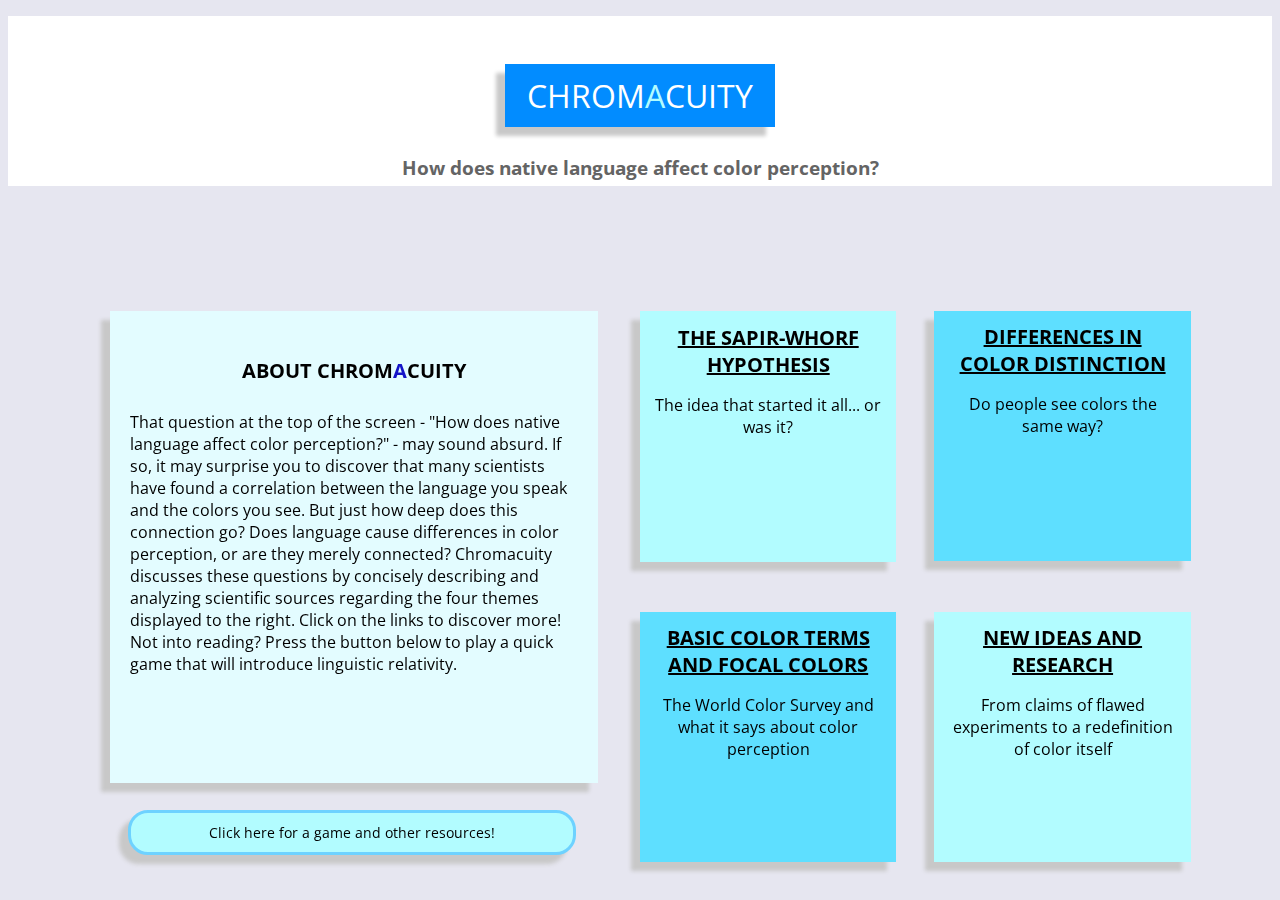
<file: index.html>
<!DOCTYPE html>
<html lang="en">
	<head>
		<meta charset=utf-8>
		<title>Chromacuity</title>
    <link href="https://fonts.googleapis.com/css?family=Open+Sans&display=swap" rel="stylesheet">
		<link rel="stylesheet" type="text/css" href="/css/main.css">
		<link rel="icon" type="image/png" href="favicon.ico">
	</head>
	<body>
		<div id="indexTitleBar">
		    <p class="whiteSpace">hehe you can't see me</p>
			<button onclick="window.location.href='index.html'" class="indexTitleButton">CHROM<span class="middleA">A</span>CUITY</button>
		    <h3 class="indexQuestion">How does native language affect color perception?</h3>
		</div>
		<div id="about">
			<h4>ABOUT CHROM<span id="middleAAbout">A</span>CUITY</h4>
		    <p>That question at the top of the screen - "How does native language affect color perception?" - may sound absurd. If so, it may surprise you to discover that many scientists have found a correlation between the language you speak and the colors you see. But just how deep does this connection go? Does language cause differences in color perception, or are they merely connected? Chromacuity discusses these questions by concisely describing and analyzing scientific sources regarding the four themes displayed to the right. Click on the links to discover more! Not into reading? Press the button below to play a quick game that will introduce linguistic relativity.</p>
		</div>
		<div>
			<div class="themeOne clickable">
				<a href="themeone.html" class="titleLink">THE SAPIR-WHORF HYPOTHESIS</a>
				<p>The idea that started it all... or was it?</p>
			</div>
		    <div class="themeTwo clickable">
				<a href="themetwo.html" class="titleLink">DIFFERENCES IN COLOR DISTINCTION</a>
				<p>Do people see colors the same way?</p>
		    </div>
		    <div class="themeThree clickable">
				<a href="themethree.html" class="titleLink">BASIC COLOR TERMS AND FOCAL COLORS</a>
				<p>The World Color Survey and what it says about color perception</p>
			</div>
		    <div class="themeFour clickable">
				<a href="themefour.html" class="titleLink">NEW IDEAS AND RESEARCH</a>
				<p>From claims of flawed experiments to a redefinition of color itself</p>
		    </div>
		</div>
		<button onclick="window.location.href='game.html'" id="gameButton" class="clickable">Click here for a game and other resources!</button>
	</body>
</html>
</file>
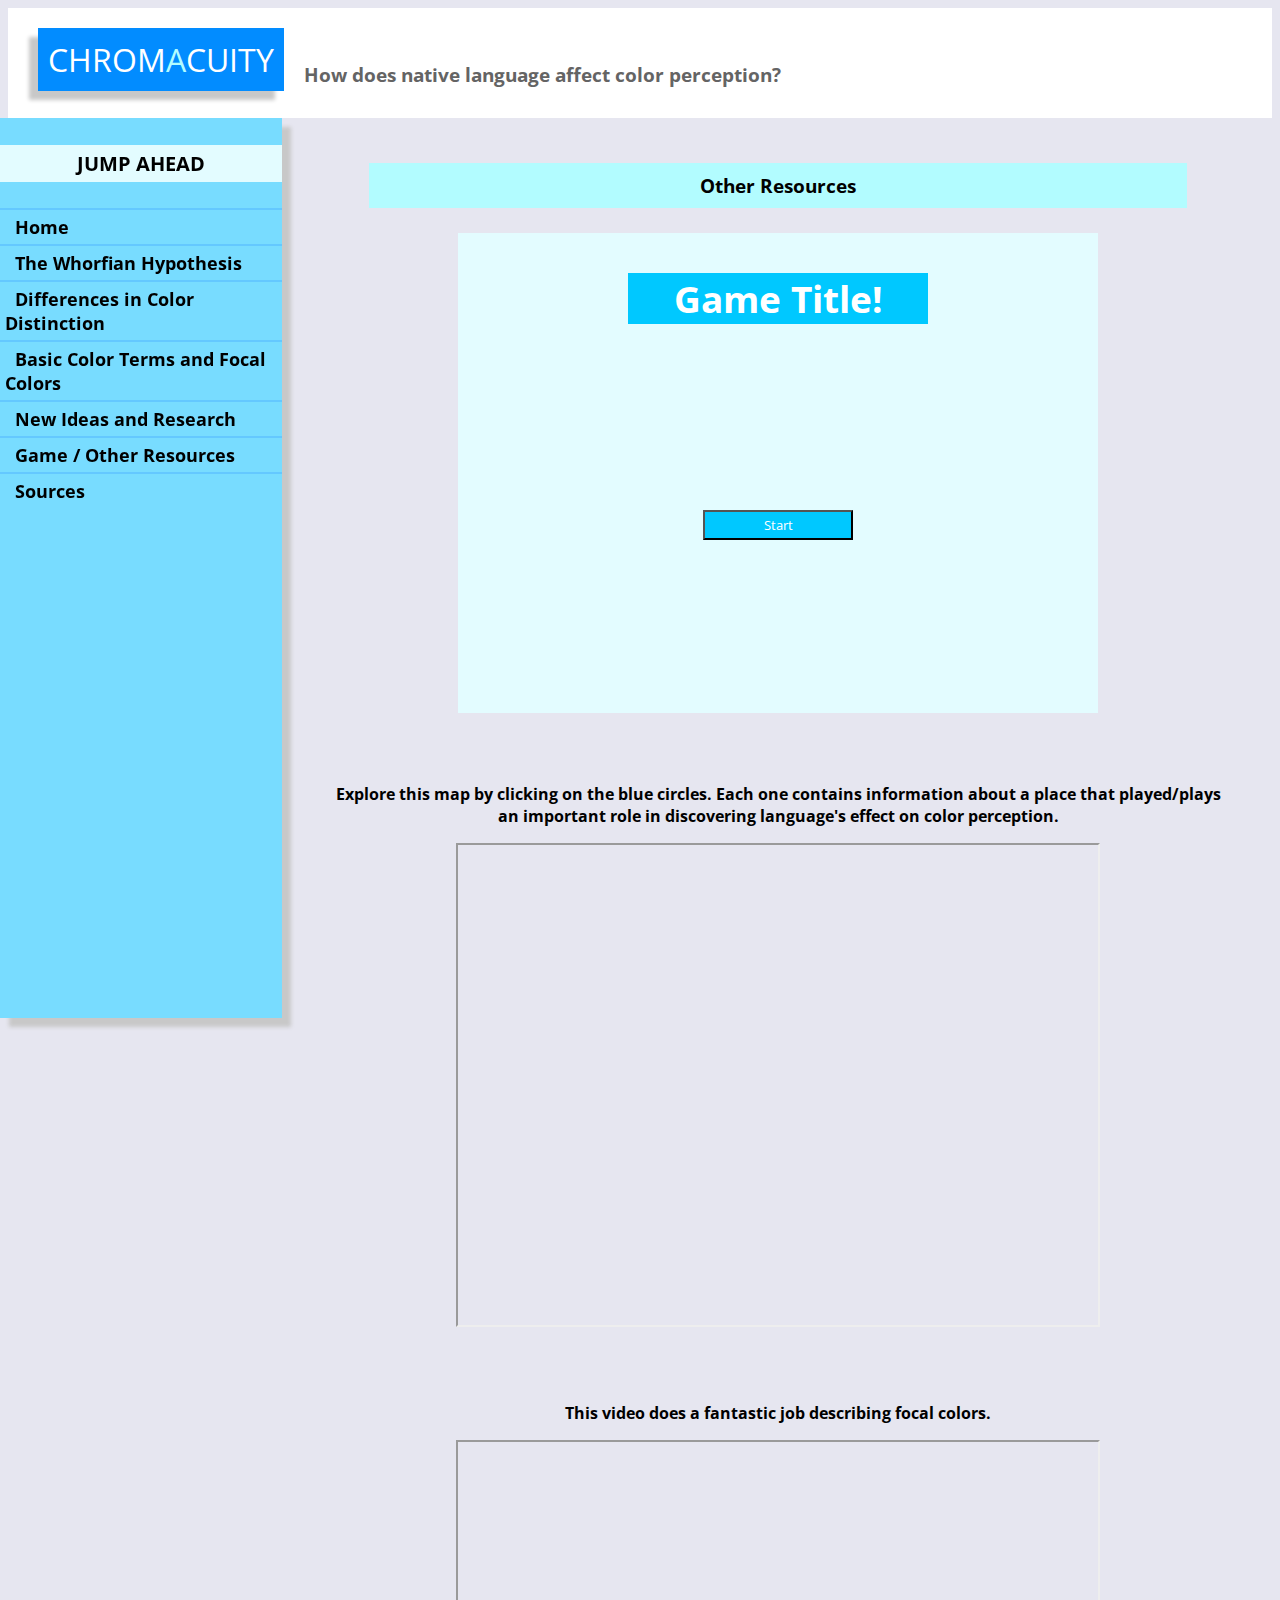
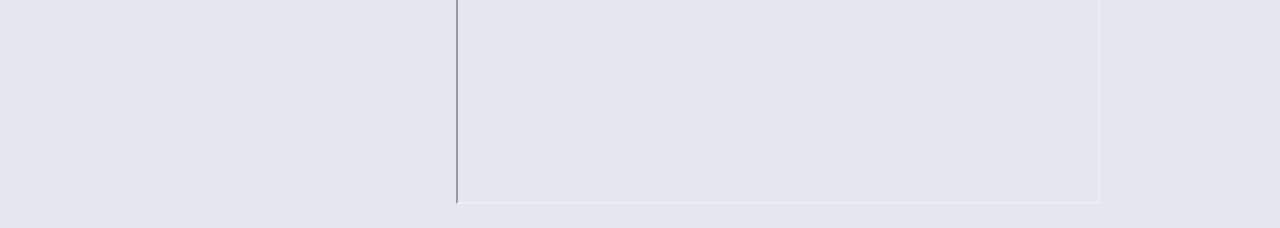
<file: game.html>
<!DOCTYPE html>
<html lang="en">
	<head>
		<meta charset=utf-8>
		<title>Game | Chromacuity</title>
    <link href="https://fonts.googleapis.com/css?family=Open+Sans&display=swap" rel="stylesheet">
		<link rel="stylesheet" type="text/css" href="/css/main.css">
		<link rel="stylesheet" type="text/css" href="/css/javascript.css">
		<link rel="icon" type="image/png" href="favicon.ico">
	</head>
  <body>
		<div class="titleBar">
				<button onclick="window.location.href='index.html'" class="titleButton">CHROM<span class="middleA">A</span>CUITY</button>
				<h3 class="question"><br>How does native language affect color perception?</h3>
		</div>
		<div class="sidebar">
        <h4 class="jumpahead">JUMP AHEAD</h4>
        <div class="navblock"><a href="index.html" class="navlink">Home</a></div>
        <div class="navblock"><a href="themeone.html" class="navlink">The Whorfian Hypothesis</a></div>
        <div class="navblock"><a href="themetwo.html" class="navlink">Differences in Color Distinction</a></div>
        <div class="navblock"><a href="themethree.html" class="navlink">Basic Color Terms and Focal Colors</a></div>
        <div class="navblock"><a href="themefour.html" class="navlink">New Ideas and Research</a></div>
        <div class="navblock"><a href="game.html" class="navlink">Game / Other Resources</a></div>
        <div class="navblock"><a href="sources.html" class="navlink">Sources</a></div>
    </div>
		<div class="content">
			<h3 class="themehead">Other Resources<h3>
			<div id="gameBox"></div>
			<div class="embedbox">
				<p>Explore this map by clicking on the blue circles. Each one contains information about a place that played/plays an important role in discovering language's effect on color perception.</p>
				<iframe src="https://www.google.com/maps/d/embed?mid=1kuYXPV9MQ4YaTIZigRGTITQSUqz24VIh" width="640" height="480"></iframe>
				<p>This video does a fantastic job describing focal colors.</p>
				<iframe width="640" height="360" src="https://www.youtube.com/embed/gMqZR3pqMjg" allow="accelerometer; encrypted-media; gyroscope; picture-in-picture" allowfullscreen></iframe>
			</div>
		</div>

		<script>

			var gameBox = document.getElementById("gameBox");
				gameBox.style.textAlign = "center";
				gameBox.style.width = "640px";
				gameBox.style.height = "480px";

			var startBtn = document.createElement("button");
				startBtn.textContent = "Start";
				startBtn.style.backgroundColor = "rgb(0, 200, 255)";
				startBtn.style.color = "white";
				startBtn.style.width = "150px";
				startBtn.style.height = "30px";
				startBtn.style.position = "relative";
				startBtn.style.fontFamily = "inherit";
				startBtn.style.marginTop = "200px";

			var gameTitle = document.createElement("h1");
				gameTitle.textContent="Game Title!"
				gameTitle.style.backgroundColor = "rgb(0, 200, 255)";
				gameTitle.style.color = "white";
				gameTitle.style.width = "300px";
				gameTitle.style.position = "relative";
				gameTitle.style.left = (parseFloat(gameBox.style.width))/2 - (parseFloat(gameTitle.style.width))/2 + "px";
				gameTitle.style.top = "40px";

			/** Scene 1 Parts**/
				var instruct = document.createElement("p");
					instruct.textContent = "Which of the colors below is different from the rest?"
					instruct.style.paddingTop = "150px";
				var boxA1 = document.createElement("button");
					boxA1.className = "colorA";
					boxA1.style.left = "-30px";
				var boxA2 = document.createElement("button");
					boxA2.className = "colorA";
					boxA2.style.left = "-20px";
				var boxA3 = document.createElement("button");
					boxA3.className = "colorA";
					boxA3.style.left = "-10px";
				var boxA4 = document.createElement("button");
					boxA4.className = "colorA";
					boxA4.style.left = "0px";
				var boxA5 = document.createElement("button");
					boxA5.className = "deviantA";
					boxA5.style.left = "10px";
				var boxA6 = document.createElement("button");
					boxA6.className = "colorA";
					boxA6.style.left = "20px";
				var boxA7 = document.createElement("button");
					boxA7.className = "colorA";
					boxA7.style.left = "30px";

			var drawScene1 = function() {
				gameBox.appendChild(gameTitle);
				gameBox.appendChild(startBtn);
			};

			drawScene1();

			drawIncorrectScreenA = function() {
				instruct.remove();
				boxA1.remove();
				boxA2.remove();
				boxA3.remove();
				boxA4.remove();
				boxA5.remove();
				boxA6.remove();
				boxA7.remove();

				gameBox.style.backgroundColor = "red";
			};

			drawAnswerA = function() {
				instruct.remove();
				boxA1.remove();
				boxA2.remove();
				boxA3.remove();
				boxA4.remove();
				boxA5.remove();
				boxA6.remove();
				boxA7.remove();

				gameBox.style.backgroundColor = "green";
			};

			var drawQuestA = function() {
				gameTitle.remove();
				startBtn.remove();

				gameBox.appendChild(instruct)
				gameBox.appendChild(boxA1);
				gameBox.appendChild(boxA2);
				gameBox.appendChild(boxA3);
				gameBox.appendChild(boxA4);
				gameBox.appendChild(boxA5);
				gameBox.appendChild(boxA6);
				gameBox.appendChild(boxA7);
			};

			startBtn.addEventListener("click", drawQuestA);
			boxA1.addEventListener("click", drawIncorrectScreenA)
			boxA2.addEventListener("click", drawIncorrectScreenA)
			boxA3.addEventListener("click", drawIncorrectScreenA)
			boxA4.addEventListener("click", drawIncorrectScreenA)
			boxA5.addEventListener("click", drawAnswerA)
			boxA6.addEventListener("click", drawIncorrectScreenA)
			boxA7.addEventListener("click", drawIncorrectScreenA)

		</script>
	</body>
</html>
</file>
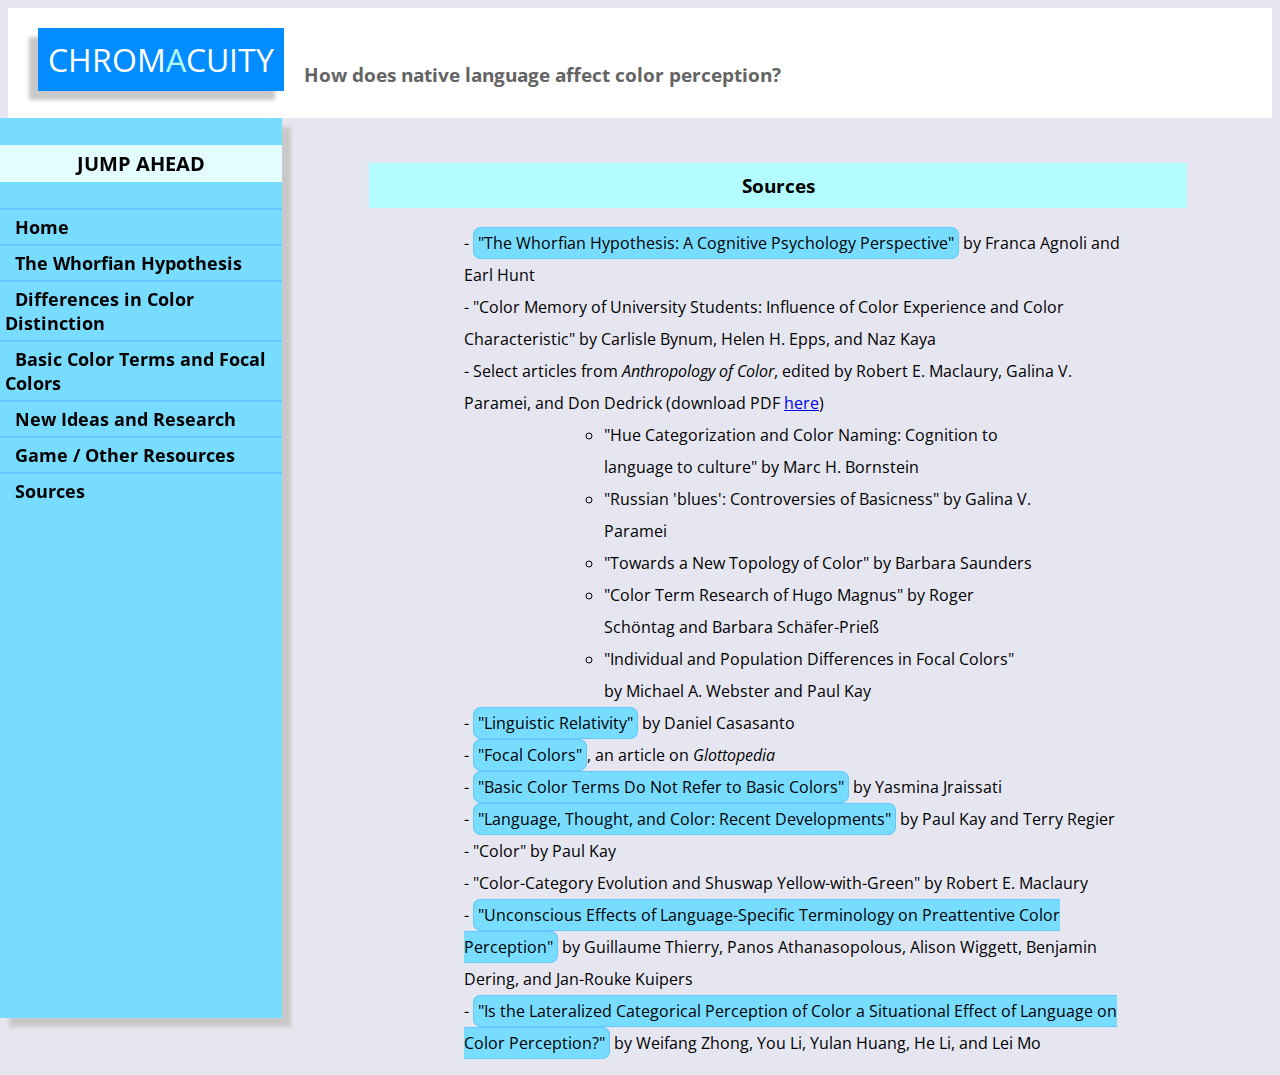
<file: sources.html>
<!DOCTYPE html>
<html lang="en">
  <head>
    <meta charset=utf-8>
    <title>Sources | Chromacuity</title>
    <link href="https://fonts.googleapis.com/css?family=Open+Sans&display=swap" rel="stylesheet">
    <link rel="stylesheet" type="text/css" href="/css/main.css">
  </head>
  <body>
    <div class="titleBar">
	    <button onclick="window.location.href='index.html'" class="titleButton">CHROM<span class="middleA">A</span>CUITY</button>
        <h3 class="question"><br>How does native language affect color perception?</h3>
	</div>
    <div class="sidebar">
        <h4 class="jumpahead">JUMP AHEAD</h4>
        <div class="navblock"><a href="index.html" class="navlink">Home</a></div>
        <div class="navblock"><a href="themeone.html" class="navlink">The Whorfian Hypothesis</a></div>
        <div class="navblock"><a href="themetwo.html" class="navlink">Differences in Color Distinction</a></div>
        <div class="navblock"><a href="themethree.html" class="navlink">Basic Color Terms and Focal Colors</a></div>
        <div class="navblock"><a href="themefour.html" class="navlink">New Ideas and Research</a></div>
        <div class="navblock"><a href="game.html" class="navlink">Game / Other Resources</a></div>
        <div class="navblock"><a href="sources.html" class="navlink">Sources</a></div>
    </div>
    <div class="content">
      <h3 class="themehead">Sources</h3>
      <ul id="srcList">
        <li class="srcLi"><a class="srcLink" target="_blank" href="http://www.linguisticsnetwork.com/wp-content/uploads/S-W-Hypothesis.compressed.pdf">"The Whorfian Hypothesis: A Cognitive Psychology Perspective"</a> by Franca Agnoli and Earl Hunt
        <li class="srcLi">"Color Memory of University Students: Influence of Color Experience and Color Characteristic" by Carlisle Bynum, Helen H. Epps, and Naz Kaya
        <li class="srcLi">Select articles from <em>Anthropology of Color</em>, edited by Robert E. Maclaury, Galina V. Paramei, and Don Dedrick (download PDF <a target="_blank" href="https://www.oapen.org/download?type=document&docid=643250#page=250">here</a>)
          <ul>
              <li>"Hue Categorization and Color Naming: Cognition to language to culture" by Marc H. Bornstein
              <li>"Russian 'blues': Controversies of Basicness" by Galina V. Paramei
              <li>"Towards a New Topology of Color" by Barbara Saunders
              <li>"Color Term Research of Hugo Magnus" by Roger Schöntag and Barbara Schäfer-Prieß
              <li>"Individual and Population Differences in Focal Colors" by Michael A. Webster and Paul Kay
          </ul>
        <li class="srcLi"><a class="srcLink" target="_blank" href="http://www.casasanto.com/papers/Casasanto_Linguistic_Relativity_Routledge_2016.pdf">"Linguistic Relativity"</a> by Daniel Casasanto
        <li class="srcLi"><a class="srcLink" target="_blank" href="http://www.glottopedia.org/index.php/Focal_Colors">"Focal Colors"</a>, an article on <em>Glottopedia</em>
        <li class="srcLi"><a class="srcLink" target="_blank" href="https://www.academia.edu/544411/Basic_color_terms_do_not_refer_to_basic_colors">"Basic Color Terms Do Not Refer to Basic Colors"</a> by Yasmina Jraissati
        <li class="srcLi"><a class="srcLink" target="_blank" href="https://pdfs.semanticscholar.org/e03a/36fc23bf9895d21344bb94766ec2c53dd885.pdf?_ga=2.71206352.1544496083.1543375428-1510073039.1543375428">"Language, Thought, and Color: Recent Developments"</a> by Paul Kay and Terry Regier
        <li class="srcLi">"Color" by Paul Kay
        <li class="srcLi">"Color-Category Evolution and Shuswap Yellow-with-Green" by Robert E. Maclaury
        <li class="srcLi"><a class="srcLink" target="_blank" href="http://www.pnas.org/content/pnas/early/2009/02/23/0811155106.full.pdf">"Unconscious Effects of Language-Specific Terminology on Preattentive Color Perception"</a> by Guillaume Thierry, Panos Athanasopolous, Alison Wiggett, Benjamin Dering, and Jan-Rouke Kuipers
        <li class="srcLi"><a class="srcLink" target="_blank" href="https://onlinelibrary.wiley.com/doi/epdf/10.1111/cogs.12493">"Is the Lateralized Categorical Perception of Color a Situational Effect of Language on Color Perception?"</a> by Weifang Zhong, You Li, Yulan Huang, He Li, and Lei Mo
      </ul>
    </div>
  </body>
</html>
</file>
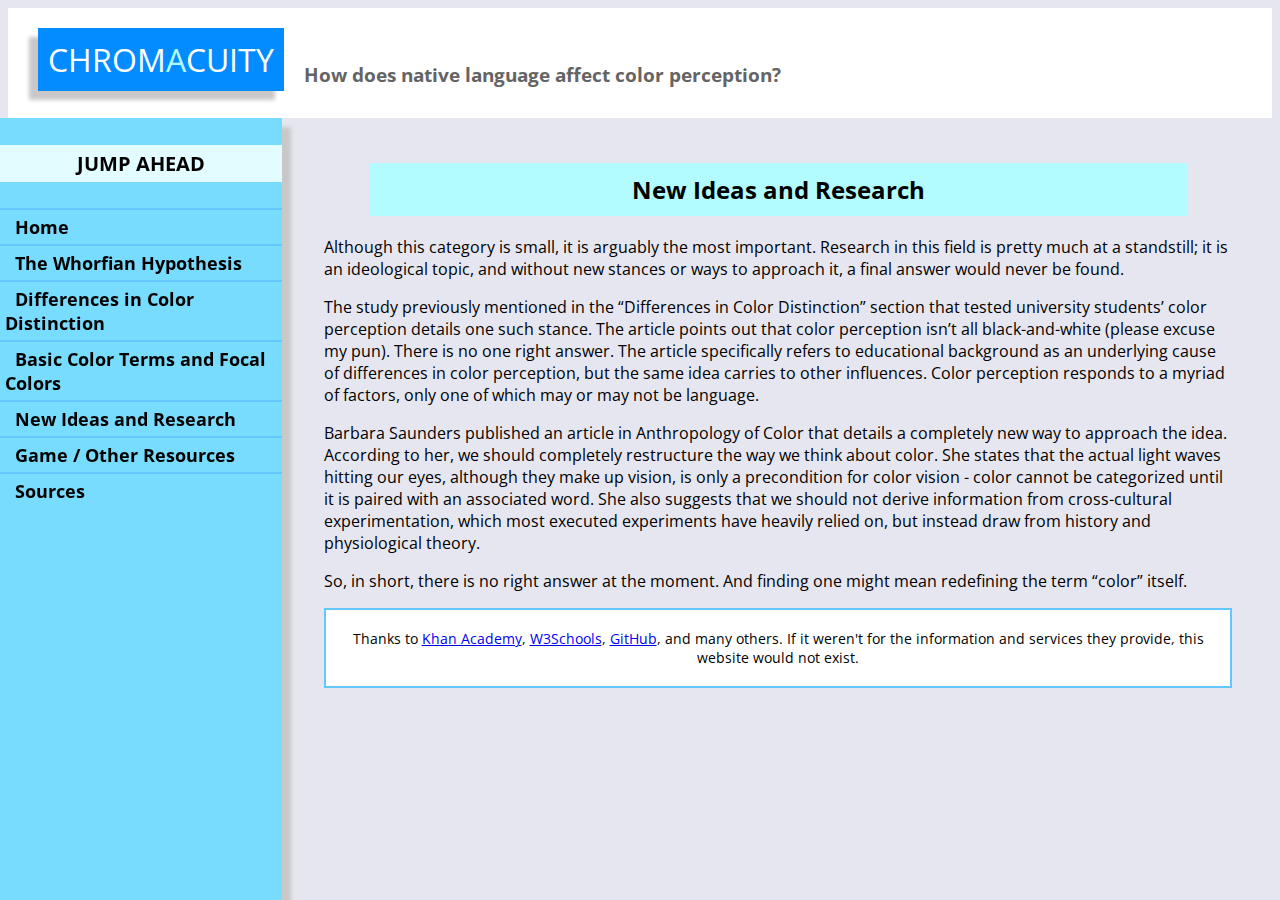
<file: themefour.html>
<!DOCTYPE html>
<html lang="en">
	<head>
	<meta charset=utf-8>
	<title>New Ideas and Research | Chromacuity</title>
	<link href="https://fonts.googleapis.com/css?family=Open+Sans&display=swap" rel="stylesheet">
	<link rel="stylesheet" type="text/css" href="/css/main.css">
	</head>
	<body>
		<div class="titleBar">
			<button onclick="window.location.href='index.html'" class="titleButton">CHROM<span class="middleA">A</span>CUITY</button>
			<h3 class="question"><br>How does native language affect color perception?</h3>
		</div>
		<div class="sidebar">
			<h4 class="jumpahead">JUMP AHEAD</h4>
			<div class="navblock"><a href="index.html" class="navlink">Home</a></div>
			<div class="navblock"><a href="themeone.html" class="navlink">The Whorfian Hypothesis</a></div>
			<div class="navblock"><a href="themetwo.html" class="navlink">Differences in Color Distinction</a></div>
			<div class="navblock"><a href="themethree.html" class="navlink">Basic Color Terms and Focal Colors</a></div>
			<div class="navblock"><a href="themefour.html" class="navlink">New Ideas and Research</a></div>
			<div class="navblock"><a href="game.html" class="navlink">Game / Other Resources</a></div>
			<div class="navblock"><a href="sources.html" class="navlink">Sources</a></div>
		</div>
		<div class="content">
			<h2 class="themehead">New Ideas and Research</h2>
			<p>Although this category is small, it is arguably the most important. Research in this field is pretty much at a standstill; it is an ideological topic, and without new stances or ways to approach it, a final answer would never be found.</p>
			<p>The study previously mentioned in the “Differences in Color Distinction” section that tested university students’ color perception details one such stance. The article points out that color perception isn’t all black-and-white (please excuse my pun). There is no one right answer. The article specifically refers to educational background as an underlying cause of differences in color perception, but the same idea carries to other influences. Color perception responds to a myriad of factors, only one of which may or may not be language.</p>
			<p>Barbara Saunders published an article in Anthropology of Color that details a completely new way to approach the idea. According to her, we should completely restructure the way we think about color. She states that the actual light waves hitting our eyes, although they make up vision, is only a precondition for color vision -  color cannot be categorized until it is paired with an associated word. She also suggests that we should not derive information from cross-cultural experimentation, which most executed experiments have heavily relied on, but instead draw from history and physiological theory.</p>
			<p>So, in short, there is no right answer at the moment. And finding one might mean redefining the term “color” itself.</p>
		</div>
		<div class="pageFooter">
			<p>Thanks to <a target="_blank" href="https://www.khanacademy.org/computing/computer-programming">Khan Academy</a>, <a target="_blank" href="https://www.w3schools.com/css/default.asp">W3Schools</a>, <a target="_blank" href="https://www.github.com">GitHub</a>, and many others. If it weren't for the information and services they provide, this website would not exist.</p>
		</div>
	</body>
</html>
</file>
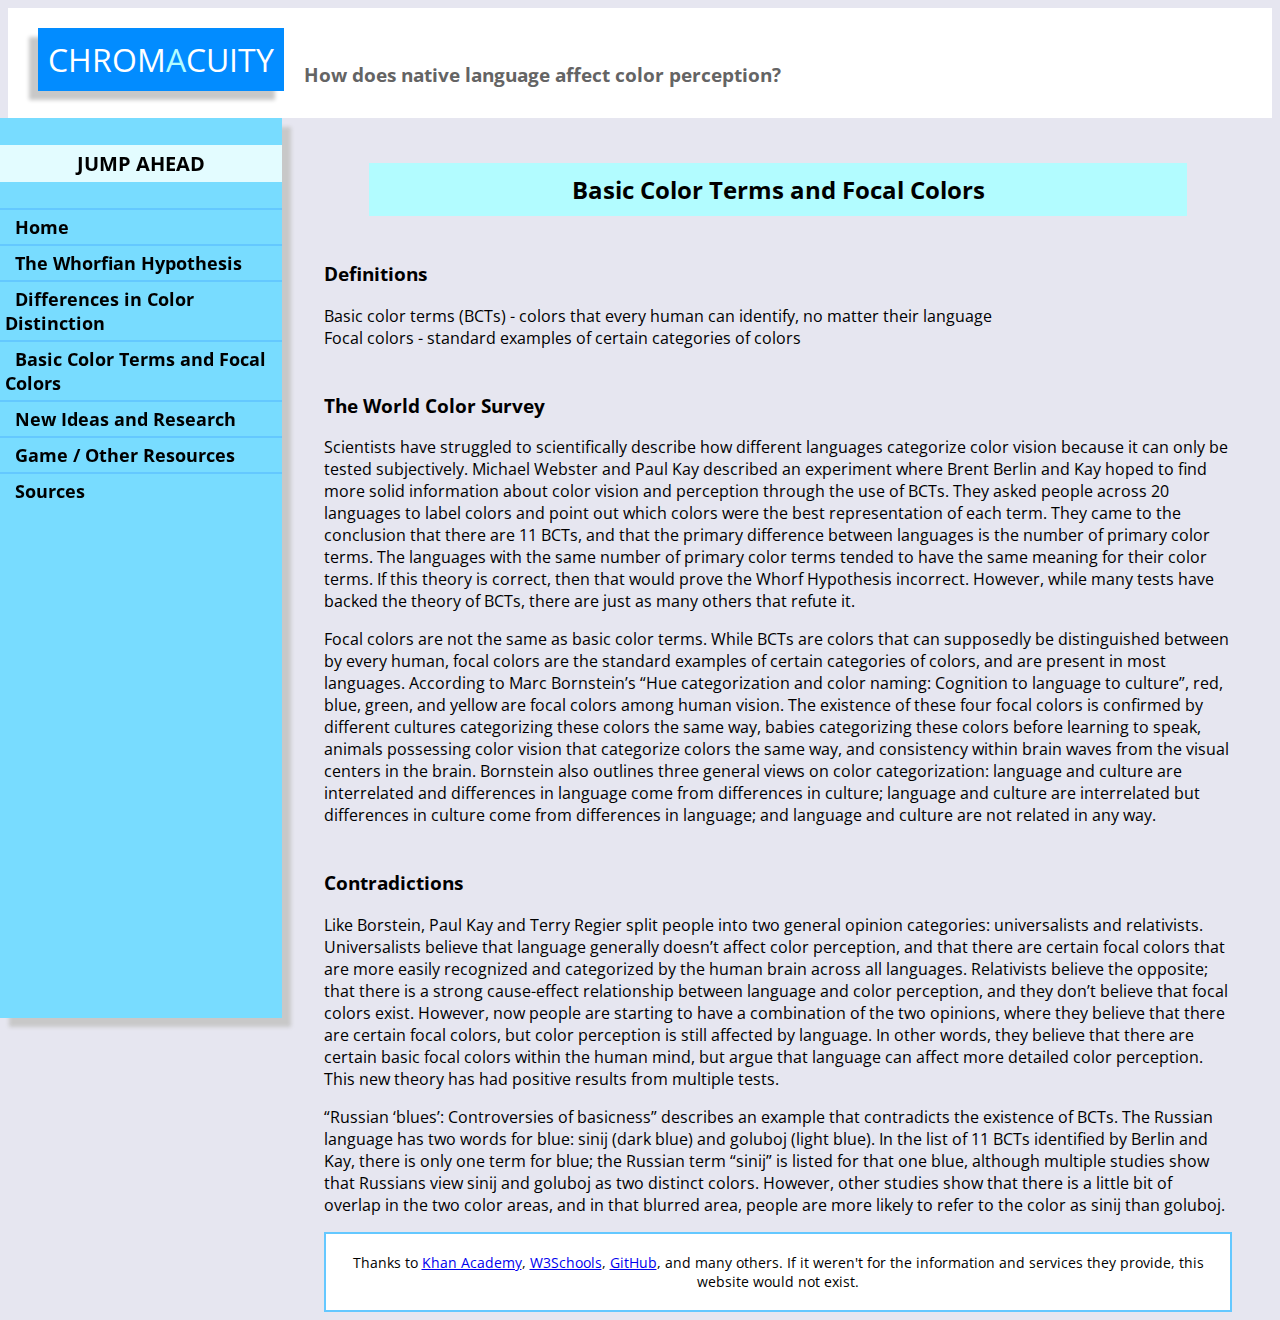
<file: themethree.html>
<!DOCTYPE html>
<html lang="en">
	<head>
	<meta charset=utf-8>
	<title>BCTs and Focal Colors | Chromacuity</title>
	<link href="https://fonts.googleapis.com/css?family=Open+Sans&display=swap" rel="stylesheet">
	<link rel="stylesheet" type="text/css" href="/css/main.css">
	</head>
	<body>
		<div class="titleBar">
			<button onclick="window.location.href='index.html'" class="titleButton">CHROM<span class="middleA">A</span>CUITY</button>
			<h3 class="question"><br>How does native language affect color perception?</h3>
		</div>
		<div class="sidebar">
			<h4 class="jumpahead">JUMP AHEAD</h4>
			<div class="navblock"><a href="index.html" class="navlink">Home</a></div>
			<div class="navblock"><a href="themeone.html" class="navlink">The Whorfian Hypothesis</a></div>
			<div class="navblock"><a href="themetwo.html" class="navlink">Differences in Color Distinction</a></div>
			<div class="navblock"><a href="themethree.html" class="navlink">Basic Color Terms and Focal Colors</a></div>
			<div class="navblock"><a href="themefour.html" class="navlink">New Ideas and Research</a></div>
			<div class="navblock"><a href="game.html" class="navlink">Game / Other Resources</a></div>
			<div class="navblock"><a href="sources.html" class="navlink">Sources</a></div>
		</div>
		<div class="content">
			<h2 class="themehead">Basic Color Terms and Focal Colors</h2>
			<h3><br>Definitions</h3>
			<p>Basic color terms (BCTs) - colors that every human can identify, no matter their language <br> Focal colors - standard examples of certain categories of colors</p>
			<h3><br>The World Color Survey</h3>
			<p>Scientists have struggled to scientifically describe how different languages categorize color vision because it can only be tested subjectively. Michael Webster and Paul Kay described an experiment where Brent Berlin and Kay hoped to find more solid information about color vision and perception through the use of BCTs.  They asked people across 20 languages to label colors and point out which colors were the best representation of each term. They came to the conclusion that there are 11 BCTs, and that the primary difference between languages is the number of primary color terms. The languages with the same number of primary color terms tended to have the same meaning for their color terms. If this theory is correct, then that would prove the Whorf Hypothesis incorrect. However, while many tests have backed the theory of BCTs, there are just as many others that refute it.
</p>
			<p>Focal colors are not the same as basic color terms. While BCTs are colors that can supposedly be distinguished between by every human, focal colors are the standard examples of certain categories of colors, and are present in most languages. According to Marc Bornstein’s “Hue categorization and color naming: Cognition to language to culture”, red, blue, green, and yellow are focal colors among human vision. The existence of these four focal colors is confirmed by different cultures categorizing these colors the same way, babies categorizing these colors before learning to speak, animals possessing color vision that categorize colors the same way, and consistency within brain waves from the visual centers in the brain. Bornstein also outlines three general views on color categorization: language and culture are interrelated and differences in language come from differences in culture; language and culture are interrelated but differences in culture come from differences in language; and language and culture are not related in any way.
			</p>
			<h3><br>Contradictions</h3>
			<p>Like Borstein, Paul Kay and Terry Regier split people into two general opinion categories: universalists and relativists. Universalists believe that language generally doesn’t affect color perception, and that there are certain focal colors that are more easily recognized and categorized by the human brain across all languages. Relativists believe the opposite; that there is a strong cause-effect relationship between language and color perception, and they don’t believe that focal colors exist. However, now people are starting to have a combination of the two opinions, where they believe that there are certain focal colors, but color perception is still affected by language. In other words, they believe that there are certain basic focal colors within the human mind, but argue that language can affect more detailed color perception. This new theory has had positive results from multiple tests.
</p>
			<p>“Russian ‘blues’: Controversies of basicness” describes an example that contradicts the existence of BCTs. The Russian language has two words for blue: sinij (dark blue) and goluboj (light blue). In the list of 11 BCTs identified by Berlin and Kay, there is only one term for blue; the Russian term “sinij” is listed for that one blue, although multiple studies show that Russians view sinij and goluboj as two distinct colors. However, other studies show that there is a little bit of overlap in the two color areas, and in that blurred area, people are more likely to refer to the color as sinij than goluboj. </p>
		</div>
		<div class="pageFooter">
			<p>Thanks to <a target="_blank" href="https://www.khanacademy.org/computing/computer-programming">Khan Academy</a>, <a target="_blank" href="https://www.w3schools.com/css/default.asp">W3Schools</a>, <a target="_blank" href="https://www.github.com">GitHub</a>, and many others. If it weren't for the information and services they provide, this website would not exist.</p>
		</div>
	</body>
</html>
</file>
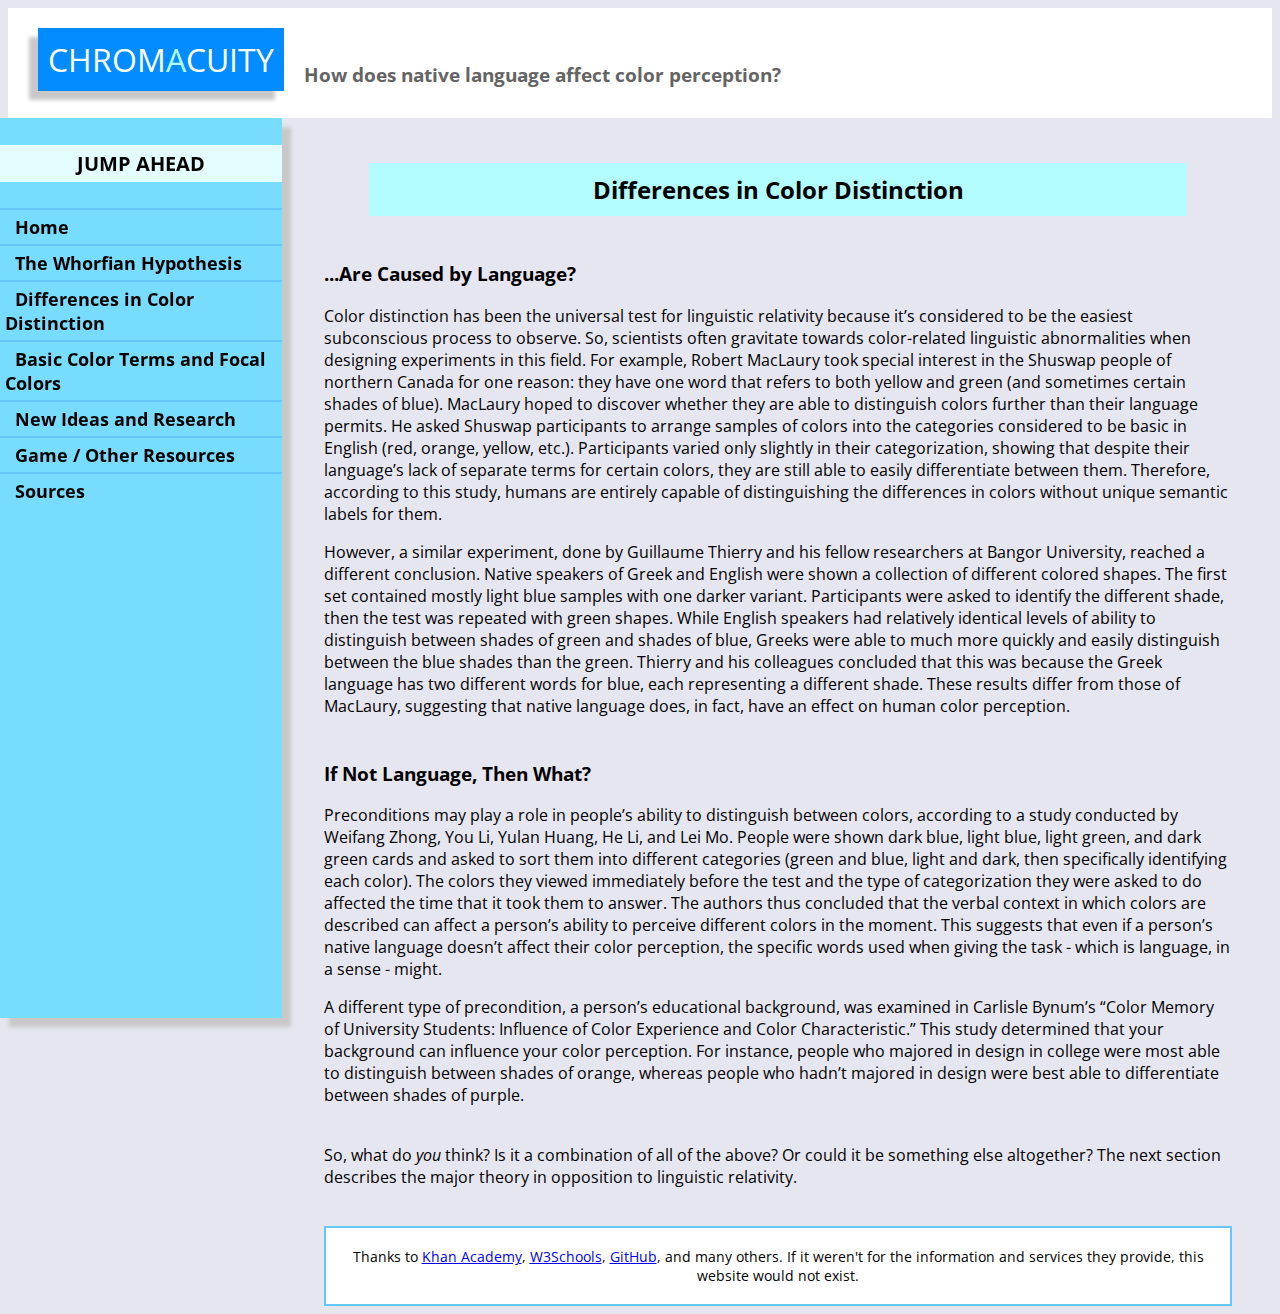
<file: themetwo.html>
<!DOCTYPE html>
<html lang="en">
	<head>
	<meta charset=utf-8>
	<title>Differences in Color Distinction | Chromacuity</title>
	<link href="https://fonts.googleapis.com/css?family=Open+Sans&display=swap" rel="stylesheet">
	<link rel="stylesheet" type="text/css" href="/css/main.css">
	</head>
	<body>
		<div class="titleBar">
			<button onclick="window.location.href='index.html'" class="titleButton">CHROM<span class="middleA">A</span>CUITY</button>
			<h3 class="question"><br>How does native language affect color perception?</h3>
		</div>
		<div class="sidebar">
			<h4 class="jumpahead">JUMP AHEAD</h4>
			<div class="navblock"><a href="index.html" class="navlink">Home</a></div>
			<div class="navblock"><a href="themeone.html" class="navlink">The Whorfian Hypothesis</a></div>
			<div class="navblock"><a href="themetwo.html" class="navlink">Differences in Color Distinction</a></div>
			<div class="navblock"><a href="themethree.html" class="navlink">Basic Color Terms and Focal Colors</a></div>
			<div class="navblock"><a href="themefour.html" class="navlink">New Ideas and Research</a></div>
			<div class="navblock"><a href="game.html" class="navlink">Game / Other Resources</a></div>
			<div class="navblock"><a href="sources.html" class="navlink">Sources</a></div>
		</div>
		<div class="content">
			<h2 class="themehead">Differences in Color Distinction</h2>
			<h3><br>...Are Caused by Language?</h3>
			<p>Color distinction has been the universal test for linguistic relativity because it’s considered to be the easiest subconscious process to observe. So, scientists often gravitate towards color-related linguistic abnormalities when designing experiments in this field. For example, Robert MacLaury took special interest in the Shuswap people of northern Canada for one reason: they have one word that refers to both yellow and green (and sometimes certain shades of blue). MacLaury hoped to discover whether they are able to distinguish colors further than their language permits. He asked Shuswap participants to arrange samples of colors into the categories considered to be basic in English (red, orange, yellow, etc.). Participants varied only slightly in their categorization, showing that despite their language’s lack of separate terms for certain colors, they are still able to easily differentiate between them. Therefore, according to this study, humans are entirely capable of distinguishing the differences in colors without unique semantic labels for them.</p>
			<p>However, a similar experiment, done by Guillaume Thierry and his fellow researchers at Bangor University, reached a different conclusion. Native speakers of Greek and English were shown a collection of different colored shapes. The first set contained mostly light blue samples with one darker variant. Participants were asked to identify the different shade, then the test was repeated with green shapes. While English speakers had relatively identical levels of ability to distinguish between shades of green and shades of blue, Greeks were able to much more quickly and easily distinguish between the blue shades than the green. Thierry and his colleagues concluded that this was because the Greek language has two different words for blue, each representing a different shade. These results differ from those of MacLaury, suggesting that native language does, in fact, have an effect on human color perception.</p>
			<h3><br>If Not Language, Then What?</h3>
			<p>Preconditions may play a role in people’s ability to distinguish between colors, according to a study conducted by Weifang Zhong, You Li, Yulan Huang, He Li, and Lei Mo. People were shown dark blue, light blue, light green, and dark green cards and asked to sort them into different categories (green and blue, light and dark, then specifically identifying each color). The colors they viewed immediately before the test and the type of categorization they were asked to do affected the time that it took them to answer. The authors thus concluded that the verbal context in which colors are described can affect a person’s ability to perceive different colors in the moment. This suggests that even if a person’s native language doesn’t affect their color perception, the specific words used when giving the task - which is language, in a sense - might.</p>
			<p>A different type of precondition, a person’s educational background, was examined in Carlisle Bynum’s “Color Memory of University Students: Influence of Color Experience and Color Characteristic.” This study determined that your background can influence your color perception. For instance, people who majored in design in college were most able to distinguish between shades of orange, whereas people who hadn’t majored in design were best able to differentiate between shades of purple.</p>
			<p><br>So, what do <em>you</em> think? Is it a combination of all of the above? Or could it be something else altogether? The next section describes the major theory in opposition to linguistic relativity.<br><br></p>
		</div>
		<div class="pageFooter">
			<p>Thanks to <a target="_blank" href="https://www.khanacademy.org/computing/computer-programming">Khan Academy</a>, <a target="_blank" href="https://www.w3schools.com/css/default.asp">W3Schools</a>, <a target="_blank" href="https://www.github.com">GitHub</a>, and many others. If it weren't for the information and services they provide, this website would not exist.</p>
		</div>
	</body>
</html>
</file>
<file: css/main.css>
body {
		background-color: rgb(230,230,240);
		font-family: 'Open Sans', sans-serif;
	}

	#indexTitleBar {
		background-color: white;
		height: 170px;
		text-align: center;
	}

	.titleBar {
		background-color:white;
		padding-left:30px;
		padding-top:10px;
		height: 100px;
	}

	.whiteSpace {
	  color:white;
	}

	.indexTitleButton {
		color: rgb(255,255,255);
		text-align: center;
		margin-top: 10px;
		margin-left:0 auto;
		margin-right:0 auto;
		width:270px;
		padding:10px;
		background-color: rgb(2,140,255);
		box-shadow: -9px 9px 4px rgb(200, 200, 200);
		font-size:32px;
		font-family:inherit;
		border:none;
	}

	.titleButton {
		color: rgb(255,255,255);
		text-align: center;
		margin-top: 10px;
		margin-right:20px;
		margin-bottom:10px;
		padding:10px;
		background-color: rgb(2,140,255);
		box-shadow: -9px 9px 4px rgb(200, 200, 200);
		font-size:32px;
		font-family:inherit;
		border:none;
		float:left;
	}

	.indexTitleButton:hover {
		cursor:pointer;
	}

	.titleButton:hover {
		cursor:pointer;
	}

	.indexQuestion {
	  color: rgb(100,100,100);
	  margin-top: 1.5em;
	}

	.question {
		color:rgb(100, 100, 100);
	}

	#about {
	  position:fixed;
	  width:35%;
	  height:48%;
	  margin-left:8%;
	  top:34.5%;
	  padding:20px;
	  background-color: rgb(227, 252, 255);
	  box-shadow: -9px 9px 4px rgb(200, 200, 200);
	  overflow:auto;
	}

	h4 {
	  text-align:center;
		font-size:20px;
	}

	.titleLink {
		color:black;
		font-weight:bold;
		font-size:20px;
	}

	.titleLink:hover {
		color:white;
	}

	.clickable:hover {
	  border: 3px solid white;
	}

	.themeOne {
	  position:fixed;
	  left:50%;
	  top:34.5%;
	  width:18%;
	  height:25%;
	  padding-top: 13px;
		padding-left: 13px;
		padding-right: 13px;
		padding-bottom: 13px;
	  background-color: rgb(178, 252, 255);
	  box-shadow: -9px 9px 4px rgb(200, 200, 200);
	  text-align: center;
	  overflow:auto;
	}

	#sapirPic {
		float:left;
		margin-right:10px;
	}

	.themeTwo {
	  position:fixed;
	  left:73%;
	  top:34.5%;
	  width:18%;
	  height:25%;
		padding-top: 12px;
		padding-left: 13px;
		padding-right: 13px;
		padding-bottom: 13px;
	  background-color: rgb(94, 223, 255);
	  box-shadow: -9px 9px 4px rgb(200, 200, 200);
	  text-align: center;
	  overflow:auto;
	}

	.themeThree {
	  position:fixed;
	  left:50%;
	  top:68%;
	  width:18%;
	  height:25%;
		padding-top: 12px;
		padding-left: 13px;
		padding-right: 13px;
		padding-bottom: 13px;
	  background-color: rgb(94, 223, 255);
	  box-shadow: -9px 9px 4px rgb(200, 200, 200);
	  text-align: center;
	  overflow:auto;
	}

	.themeFour {
		position:fixed;
	  left:73%;
	  top:68%;
	  width:18%;
	  height:25%;
		padding-top: 12px;
		padding-left: 13px;
		padding-right: 13px;
		padding-bottom: 13px;
	  background-color: rgb(178, 252, 255);
	  box-shadow: -9px 9px 4px rgb(200, 200, 200);
	  text-align: center;
	  overflow:auto;
	}

	.themehead {
		text-align:center;
		background-color:rgb(178, 252, 255);
		padding:10px;
		margin-top:5%;
		margin-left:5%;
		margin-right:5%;
	}

	.jumpahead {
		background-color:rgb(227, 252, 255);
		margin:none;
		padding:5px;
	}

	.sidebar {
		background-color: rgb(120, 220, 255);
		padding:none;
		position: fixed;
		width: 22%;
		height: 100%;
		left:0px;
		margin-top: 0px;
		box-shadow: 9px 9px 4px rgb(200, 200, 200);
	}

	.content {
		margin-left: 25%;
		margin-right: 40px;
	}

	.navlink {
		text-decoration:none;
		color:black;
		font-weight:bold;
		font-size:18px;
		padding:10px;
	}

	.navlink:hover {
		color:black;
	}

	.navblock {
		margin:none;
		padding:5px;
		width: auto;
		border-top: 2px solid rgb(100, 200, 255);
	}

	.navblock:hover {
		background-color: rgb(140, 240, 255);
		box-shadow: 2px 2px 2px white;
	}

	#gameButton {
		position:fixed;
	  left:10%;
	  top:90%;
	  width:35%;
	  text-align: center;
		font-family:inherit;
		font-size:14px;
	  padding:10px;
	  background-color:rgb(178, 252, 255);
		border:3px solid rgb(110, 210, 255);
	  border-radius: 20px;
	  box-shadow: -9px 9px 4px rgb(200, 200, 200);
	}

	#gameButton:hover {
		border:3px solid white;
		cursor:pointer;
	}

	button:hover {
		cursor:pointer;
	}

	.embedbox {
		margin-top:5%;
		text-align:center;
	}

	.embedbox p {
		margin-top: 70px;
		font-size: 16px;
	}

	.pageFooter {
		margin-left: 25%;
		padding: 5px;
		text-align: center;
		background-color: white;
		border: 2px solid rgb(100, 200, 255);
		font-size:14px;
		margin-right: 40px; 
	}

	.middleA {
		color:rgb(178, 252, 255);
	}

	#middleAAbout {
		color:rgb(20, 20, 200);
	}

	ul {
		margin-left: 100px;
		margin-right: 100px;
		line-height: 2em;
	}

	.srcLink {
		background-color:rgb(120, 220, 255);
		border-radius: 8px;
		border: 1px solid rgb(100, 200, 255);
		padding: 4px;
		text-decoration:none;
		color:black;
	}

	.srcLink:hover {
		box-shadow: 0px 0px 8px white;
		border-color:white;
	}

	#srcList {
		list-style:none;
	}

	.srcLi::before {
		content:"- ";
	}

	#gameBox {
		background-color: rgb(227, 252, 255);
		margin-left:auto;
		margin-right:auto;
	}
</file>
<file: css/javascript.css>
.colorA {
    width: 80px;
    height: 80px;
    background-color: rgb(255, 255, 0);
    position: relative;
    border: none;
  }

  .deviantA {
    width: 80px;
    height: 80px;
    background-color: rgb(240, 240, 100);
    position: relative;
    border: none;
  }
</file>
